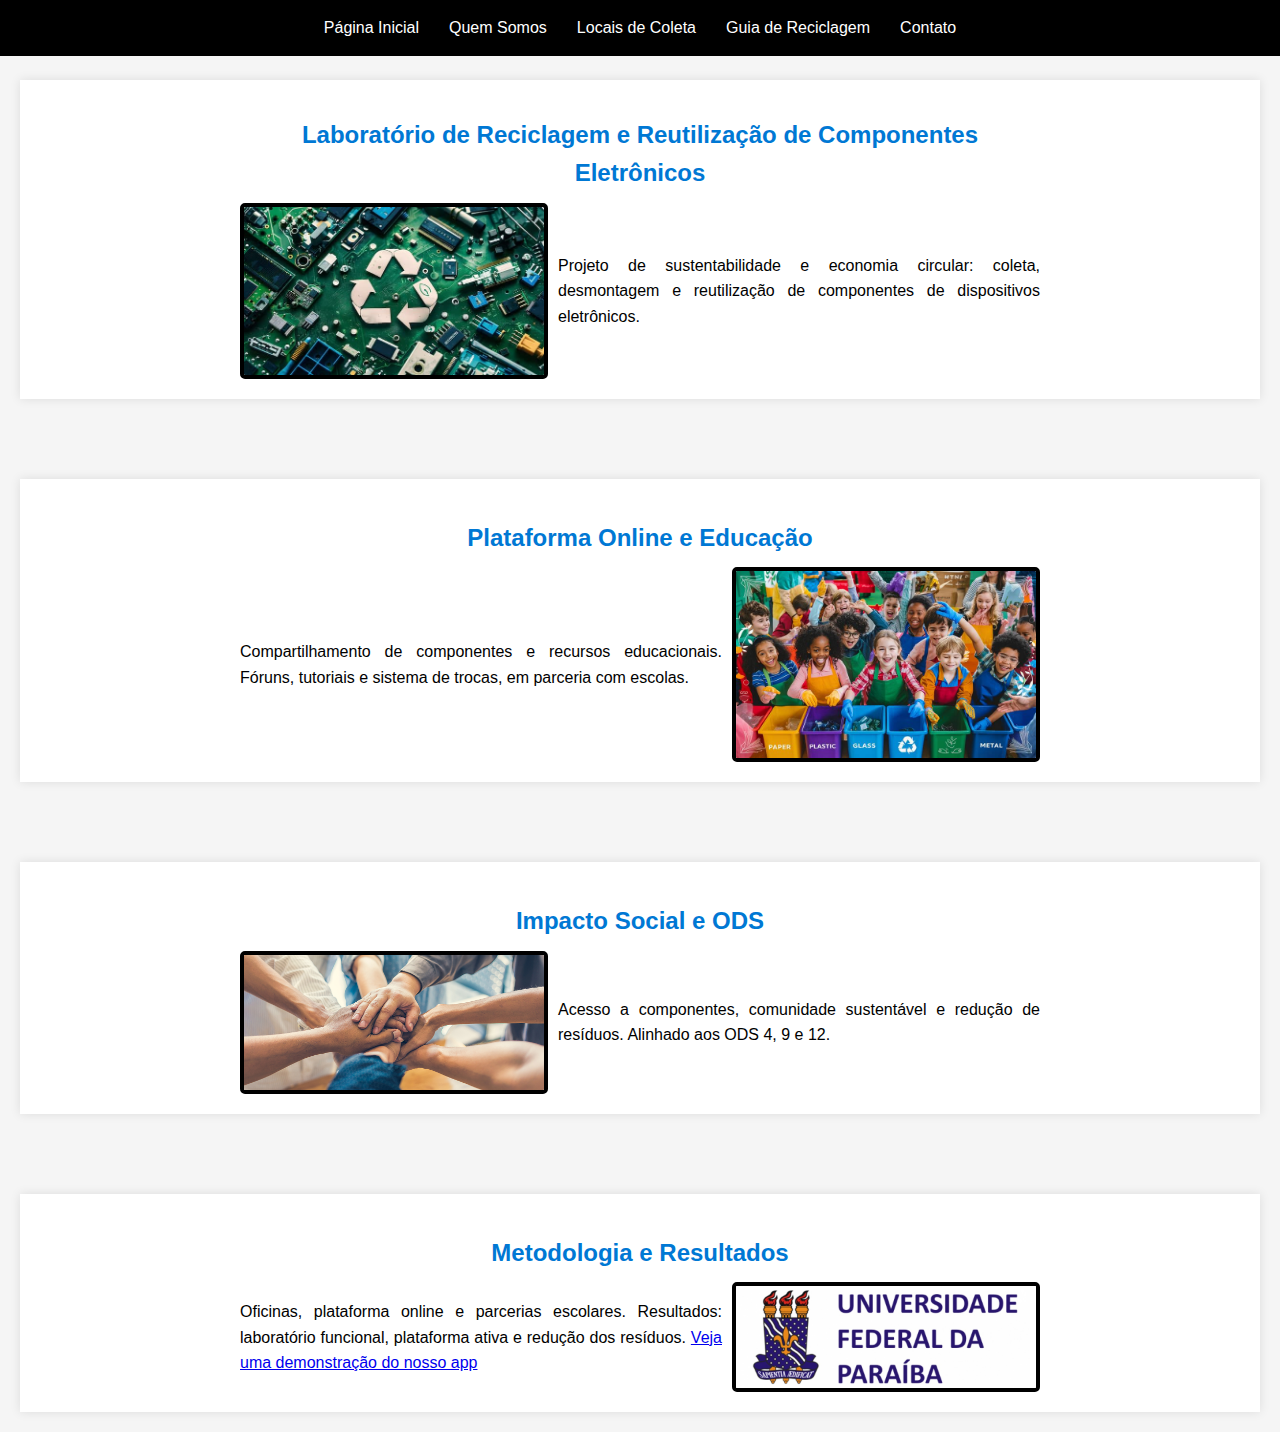
<file: index.html>
<!— Project: ReLab Eletrônicos Static Site —>

<!DOCTYPE html>
<html lang="pt-br">
<head>
  <meta charset="UTF-8">
  <meta name="viewport" content="width=device-width, initial-scale=1.0">
  <title>ReLab | Início</title>
  <link rel="stylesheet" href="style.css">
</head>
<body>
  <nav class="navigation">
    <a href="index.html">Página Inicial</a>
    <a href="sobre.html">Quem Somos</a>
    <a href="coleta.html">Locais de Coleta</a>
    <a href="guia.html">Guia de Reciclagem</a>
    <a href="contato.html">Contato</a>
  </nav>

  <section class="bloco">
    <div class="bloco__conteudo">
      <h1 class="bloco__conteudo__titulo">Laboratório de Reciclagem e Reutilização de Componentes Eletrônicos</h1>
      <div class="bloco__conteudo__img-txt">
        <img src="images/imagem1.jpg" alt="Projeto">
        <p>Projeto de sustentabilidade e economia circular: coleta, desmontagem e reutilização de componentes de dispositivos eletrônicos.</p>
      </div>
    </div>
  </section>

  <section class="bloco">
    <div class="bloco__conteudo">
      <h2 class="bloco__conteudo__titulo">Plataforma Online e Educação</h2>
      <div class="bloco__conteudo__img-txt bloco__conteudo__img-txt--reverse">
        <img src="images/imagem2.jpg" alt="Plataforma">
        <p>Compartilhamento de componentes e recursos educacionais. Fóruns, tutoriais e sistema de trocas, em parceria com escolas.</p>
      </div>
    </div>
  </section>

  <section class="bloco">
    <div class="bloco__conteudo">
      <h2 class="bloco__conteudo__titulo">Impacto Social e ODS</h2>
      <div class="bloco__conteudo__img-txt">
        <img src="images/imagem3.jpg" alt="Impacto Social">
        <p>Acesso a componentes, comunidade sustentável e redução de resíduos. Alinhado aos ODS 4, 9 e 12.</p>
      </div>
    </div>
  </section>

  <section class="bloco">
    <div class="bloco__conteudo">
      <h2 class="bloco__conteudo__titulo">Metodologia e Resultados</h2>
      <div class="bloco__conteudo__img-txt bloco__conteudo__img-txt--reverse">
        <img src="images/imagem4.jpg" alt="Metodologia">
        <p>Oficinas, plataforma online e parcerias escolares. Resultados: laboratório funcional, plataforma ativa e redução dos resíduos.
        <a href="https://youtube.com/shorts/bvhcQPKLnxE?feature=share">Veja uma demonstração do nosso app</a></p>
        
      </div>
    </div>
  </section>

</body>
</html>
</file>
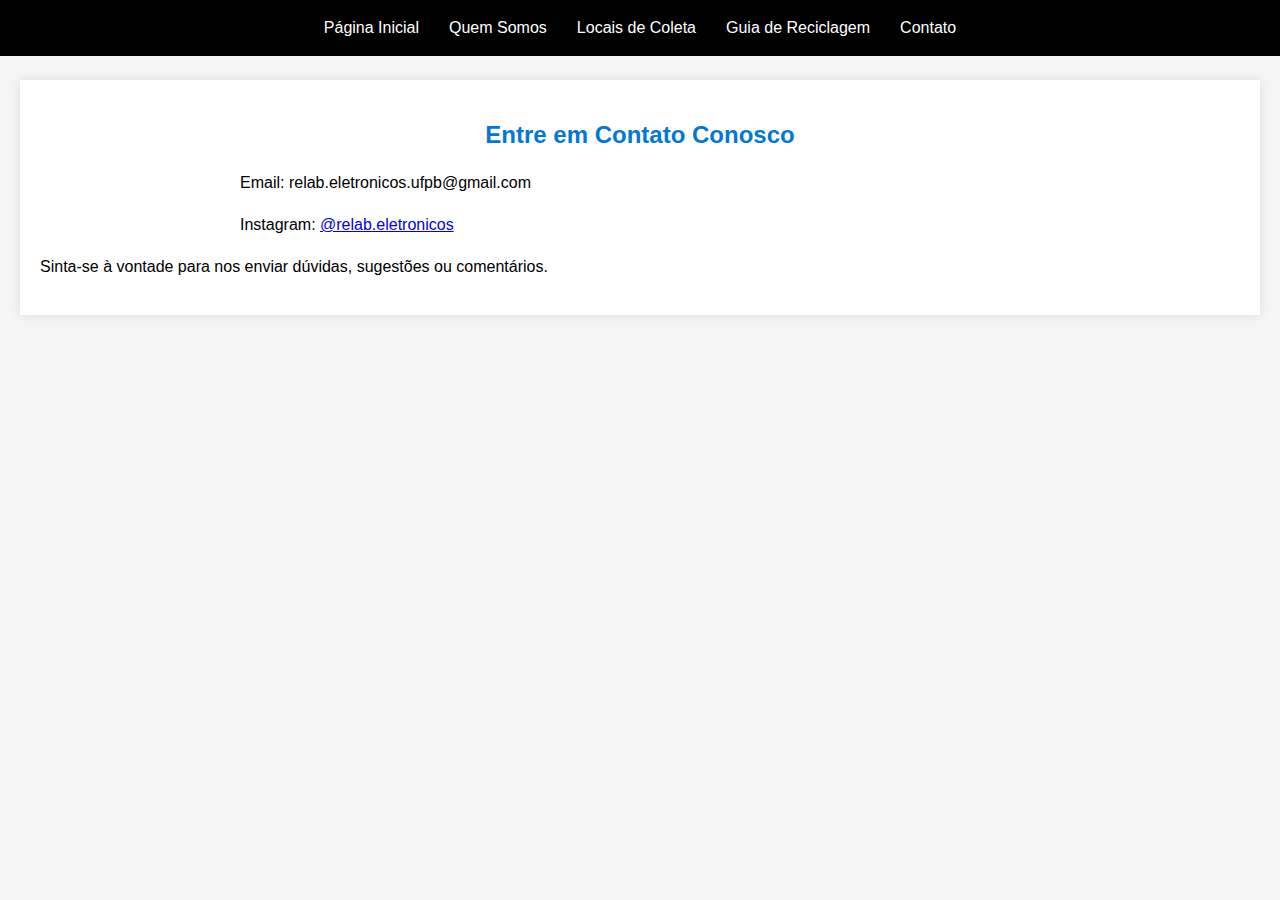
<file: contato.html>
<!DOCTYPE html>
<html lang="pt-br">
<head>
  <meta charset="UTF-8">
  <meta name="viewport" content="width=device-width, initial-scale=1.0">
  <title>ReLab | Contato</title>
  <link rel="stylesheet" href="style.css">
</head>
<body>
  <nav class="navigation">
    <a href="index.html">Página Inicial</a>
    <a href="sobre.html">Quem Somos</a>
    <a href="coleta.html">Locais de Coleta</a>
    <a href="guia.html">Guia de Reciclagem</a>
    <a href="contato.html">Contato</a>
  </nav>

  <section class="bloco teste">
    <div class="bloco__conteudo">
      <h1 class="bloco__conteudo__titulo">Entre em Contato Conosco</h1>
          <p>Email: relab.eletronicos.ufpb@gmail.com</p>
          <p>Instagram: <a href="https://www.instagram.com/relab.eletronicos/" target="_blank">@relab.eletronicos</a></p>
        </div>
      </div>
      <p>Sinta-se à vontade para nos enviar dúvidas, sugestões ou comentários.</p>
    </div>
  </section>

</body>
</html>
</file>
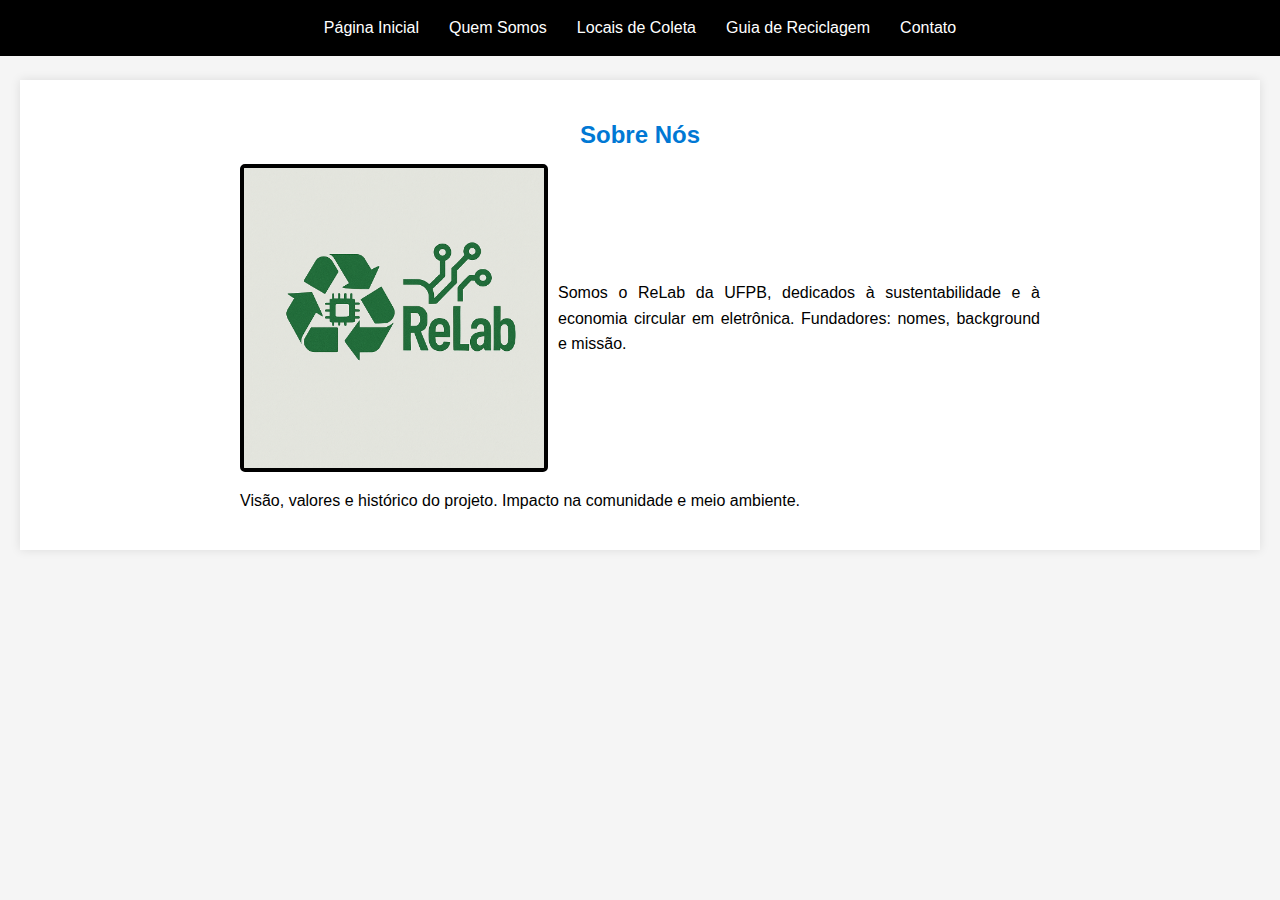
<file: sobre.html>
<!DOCTYPE html>
<html lang="pt-br">
<head>
  <meta charset="UTF-8">
  <meta name="viewport" content="width=device-width, initial-scale=1.0">
  <title>ReLab | Quem Somos</title>
  <link rel="stylesheet" href="style.css">
</head>
<body>
  <nav class="navigation">
    <a href="index.html">Página Inicial</a>
    <a href="sobre.html">Quem Somos</a>
    <a href="coleta.html">Locais de Coleta</a>
    <a href="guia.html">Guia de Reciclagem</a>
    <a href="contato.html">Contato</a>
  </nav>

  <section class="bloco">
    <div class="bloco__conteudo">
      <h1 class="bloco__conteudo__titulo">Sobre Nós</h1>
      <div class="bloco__conteudo__img-txt">
        <img src="images/logo.png" alt="Equipe">
        <p>Somos o ReLab da UFPB, dedicados à sustentabilidade e à economia circular em eletrônica. Fundadores: nomes, background e missão.</p>
      </div>
      <p>Visão, valores e histórico do projeto. Impacto na comunidade e meio ambiente.</p>
    </div>
  </section>
</body>
</html>
</file>
<file: style.css>
body {
  font-family: Arial, sans-serif;
  line-height: 1.6;
  margin: 0;
  background-color: whitesmoke;
}
.navigation{
  position: fixed;
  top: 0;
  display: flex;
  justify-content: center;
  width: 100%;
  background-color: black;
  z-index: 1000;
}
.navigation a{
  margin: 15px;
  text-decoration: none;
  color: white;
  transition: 0.3s;
}
.navigation a:hover{
  color: gray;
}
.bloco {
  margin: 80px 20px 20px;
  background: #fff;
  padding: 20px;
  box-shadow: 0 0 10px rgba(0, 0, 0, 0.1);
}
.bloco__conteudo {
  max-width: 800px;
  margin: auto;
}
.bloco__conteudo__titulo{
  color: #0078d4;
  text-align: center;
  font-size: 1.5rem;
  margin-bottom: 10px;
}
.bloco__conteudo__img-txt {
  display: flex;
  flex-wrap: wrap;
  align-items: center;
  gap: 10px;
}
.bloco__conteudo__img-txt img{
  width: 100%;
  max-width: 300px;
  border: 4px solid black;
  border-radius: 5px;
}
.bloco__conteudo__img-txt p, .bloco__conteudo__img-txt div{
  flex: 1;
  text-align: justify;
}
.bloco__conteudo__img-txt--reverse{
  flex-direction: row-reverse;
}
ul, ol {
  padding-left: 1.5rem;
}
</file>
